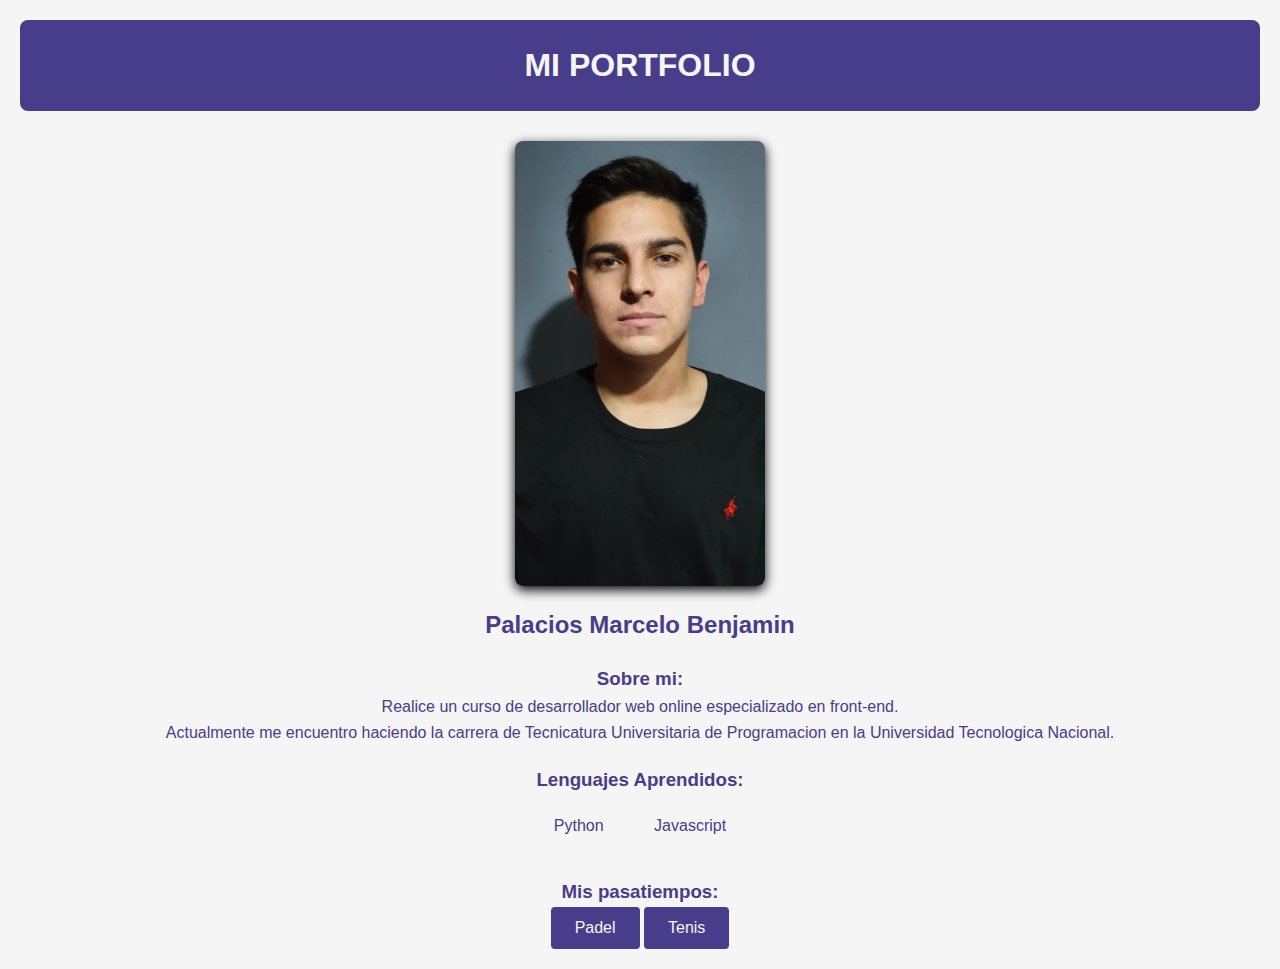
<file: index.html>
<!DOCTYPE html>
<html lang="en">
<head>
    <meta charset="UTF-8">
    <meta name="viewport" content="width=device-width, initial-scale=1.0">
    <title>Trabajo Practico 1</title>
    <link rel="stylesheet" href="styles.css">
</head>
<body>
    <div class="header">
    <h1>MI PORTFOLIO</h1>
    </div>
    <div>
        <img class="img_portfolio" src="images/foto_principal.jpg" alt="img_portfolio">
    </div>
    <h2>Palacios Marcelo Benjamin</h2>
    <h3>Sobre mi:</h3>
    <p>Realice un curso de desarrollador web online especializado en front-end.</p>
    <p>Actualmente me encuentro haciendo la carrera de Tecnicatura Universitaria de Programacion en la Universidad Tecnologica Nacional.
    </p>
    <h3>Lenguajes Aprendidos:</h3>
    <ol>
        <a href="https://www.python.org/doc/"><li>Python</li></a>
        <a href="https://desarrolloweb.com/manuales/manual-javascript.html"><li>Javascript</li></a>
    </ol>
    <div>
        <h3>Mis pasatiempos:</h3>
        <ul>
            <a href="padel.html"><button class="boton">Padel</button></a>
            <a href="tenis.html"><button class="boton">Tenis</button></a>
        </ul>
    </div>
</body>
</html>
</file>
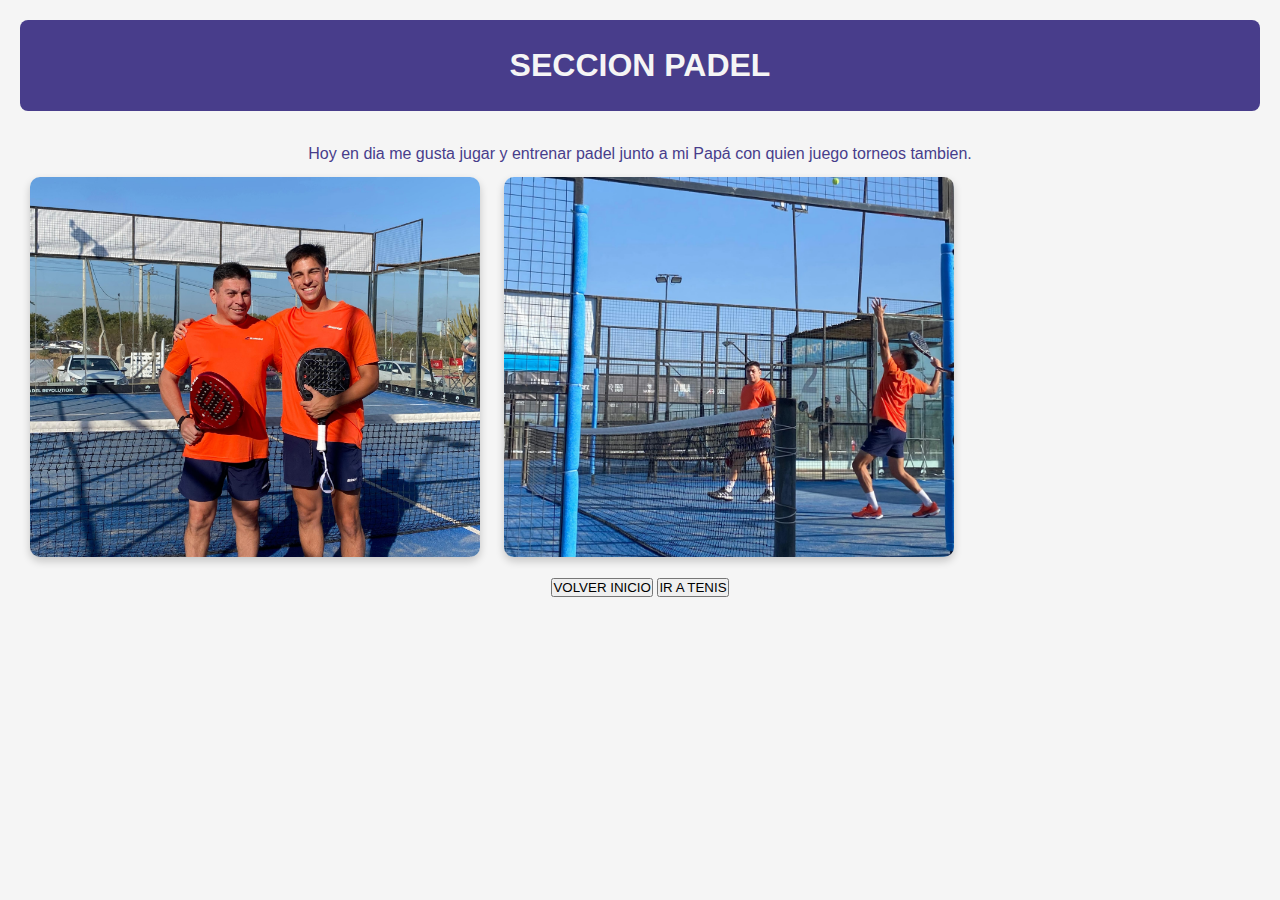
<file: padel.html>
<!DOCTYPE html>
<html lang="en">
<head>
    <meta charset="UTF-8">
    <meta name="viewport" content="width=device-width, initial-scale=1.0">
    <title>Padel</title>
    <link rel="stylesheet" href="styles.css">
</head>
<body>
    <div class="header_padel">
        <h1>SECCION PADEL</h1>
    </div>
    <p>Hoy en dia me gusta jugar y entrenar padel junto a mi Papá con quien juego torneos tambien.</p>
    <div>
        <img class="img_padel" src="images/padel_1.jpg" alt="img_padel">
        <img class="img_padel" src="images/padel_2.jpg" alt="img_padel">
    </div>
    <div>
        <ul>
            <a href="index.html"><button>VOLVER INICIO</button></a>
            <a href="tenis.html"><button>IR A TENIS</button></a>
        </ul>
    </div>
</body>
</html>
</file>
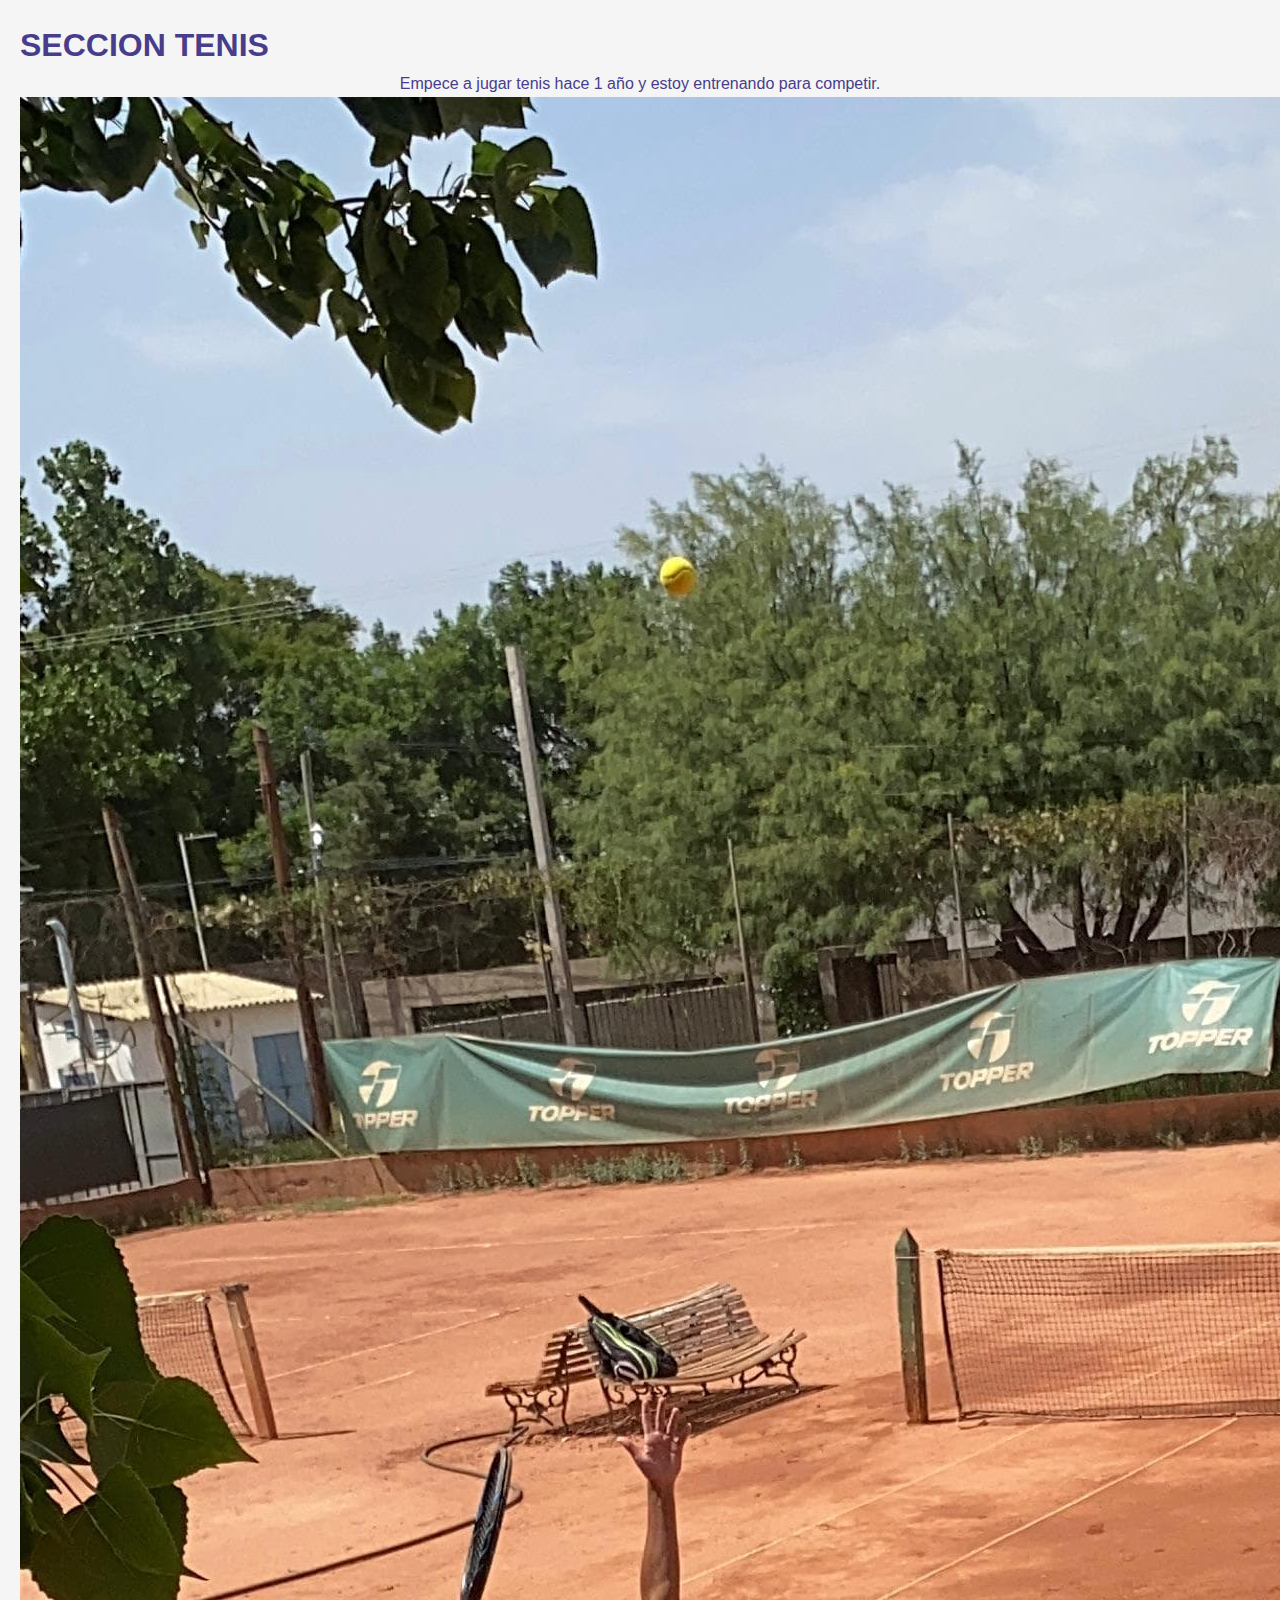
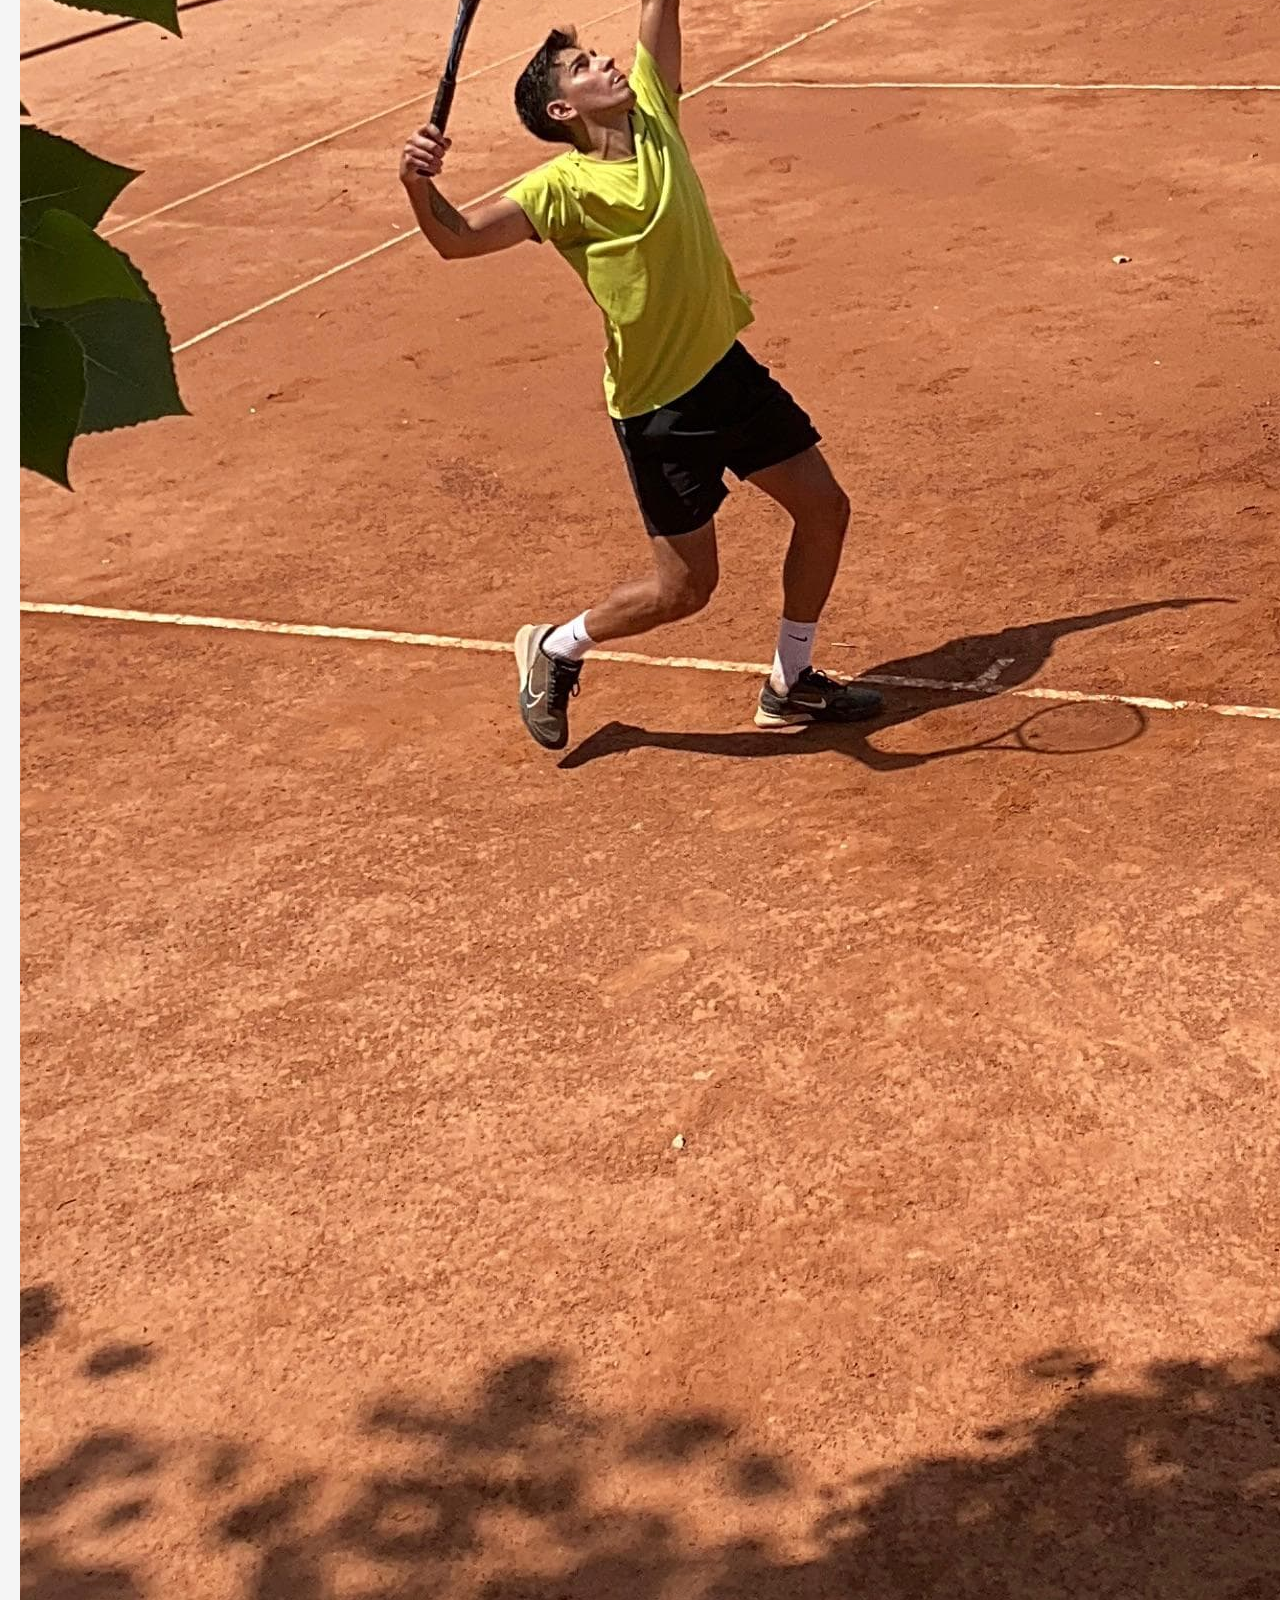
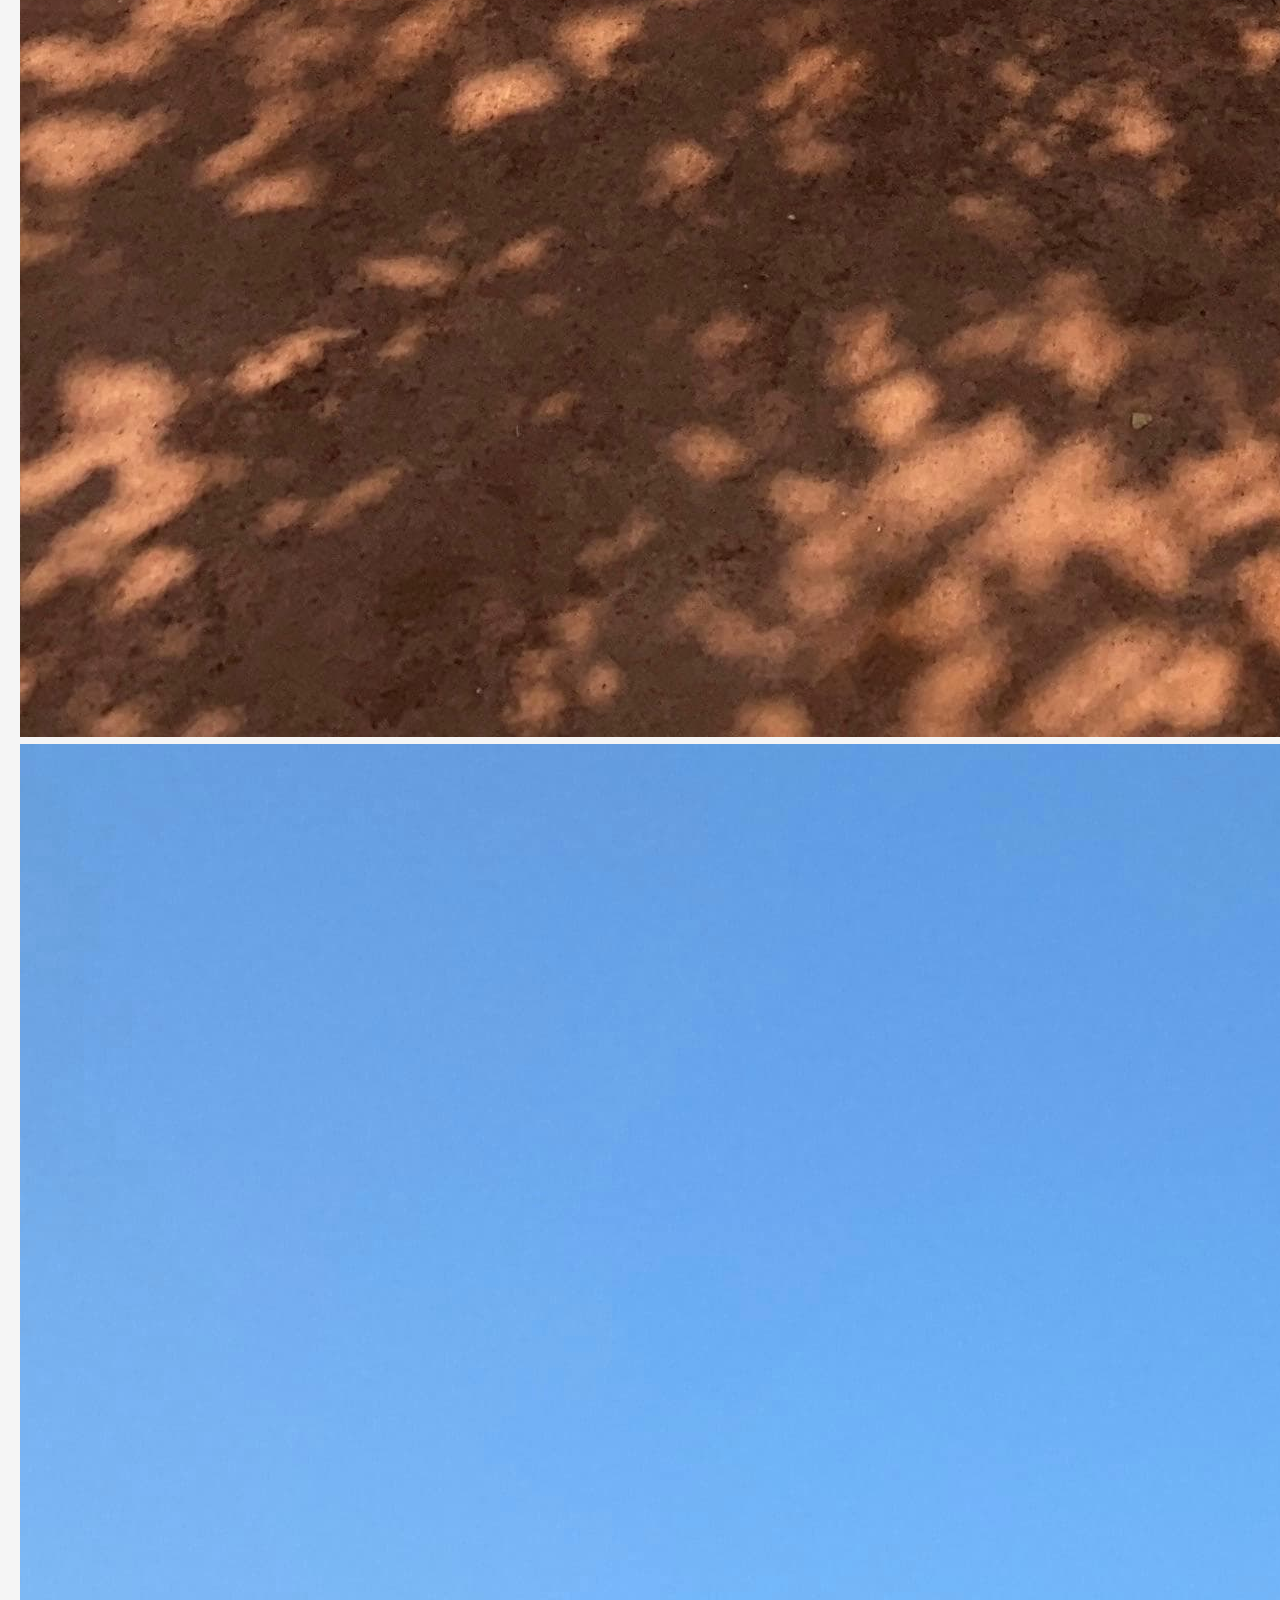
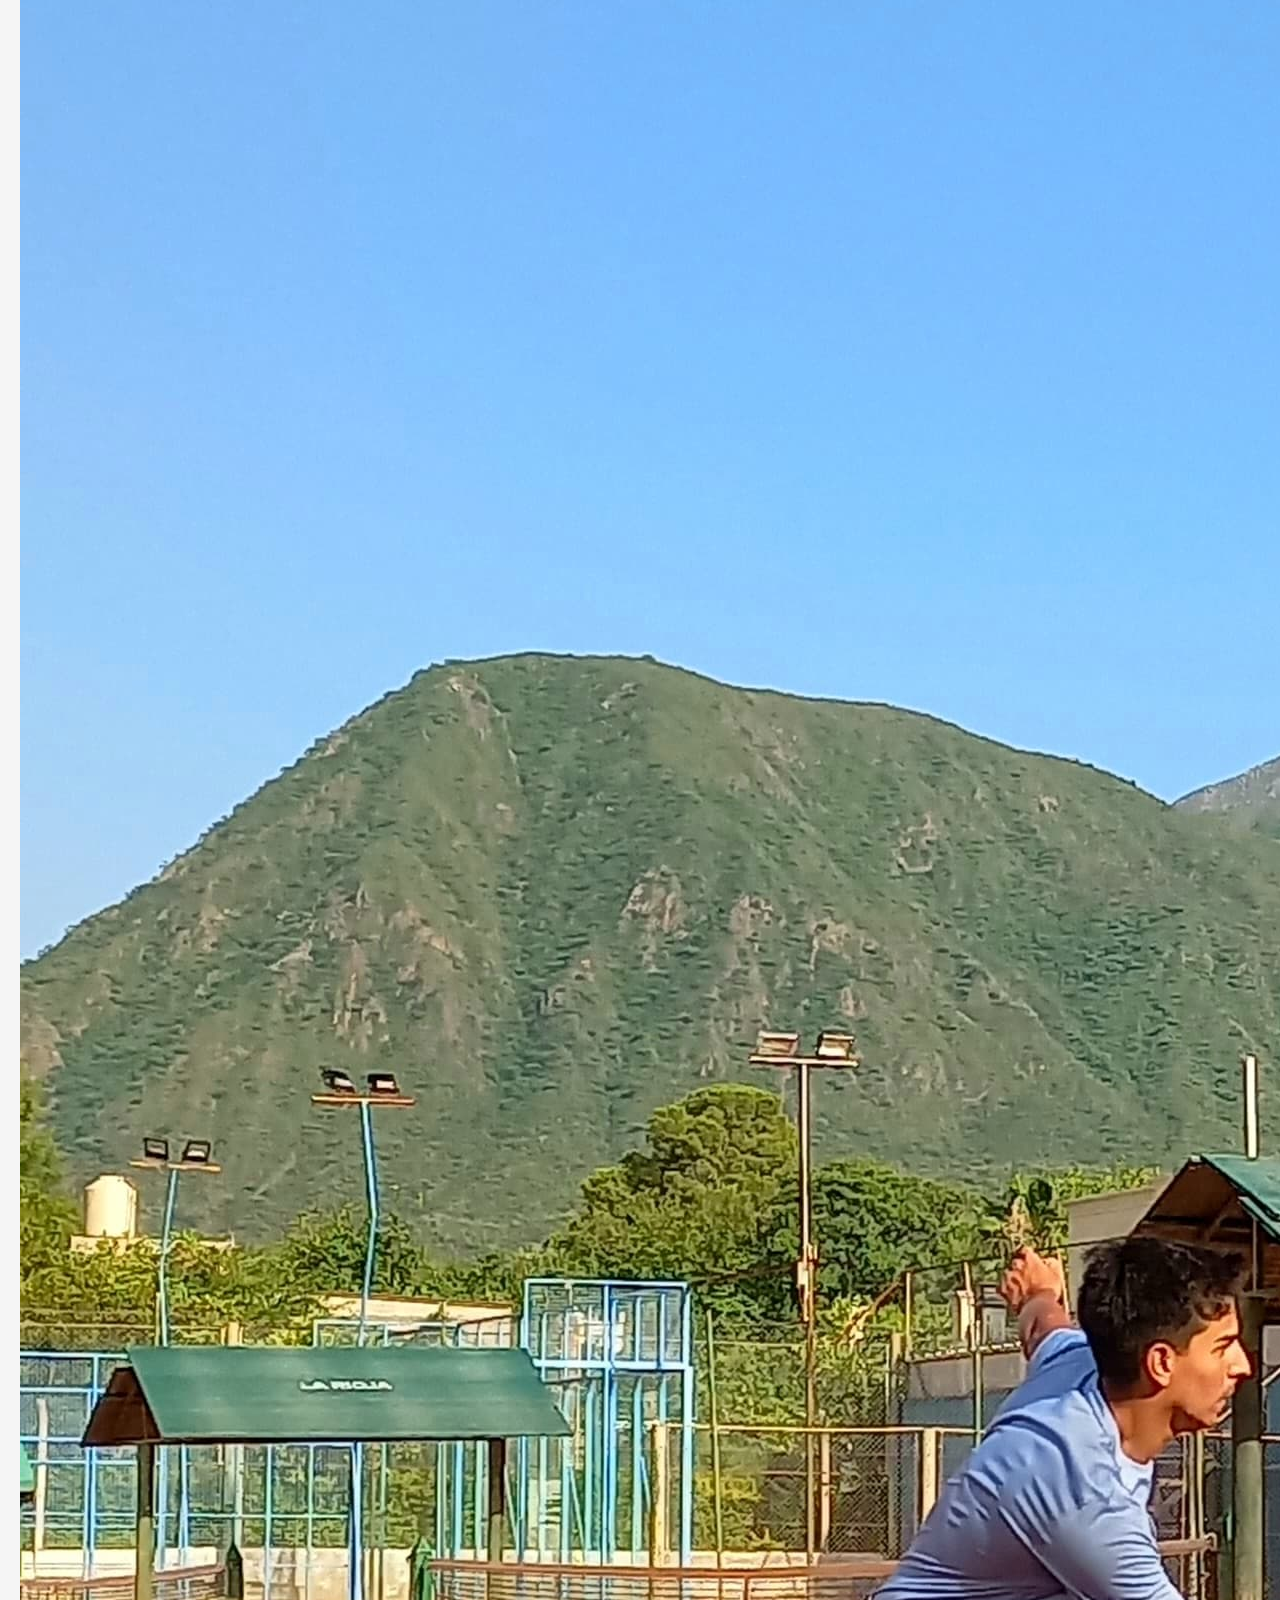
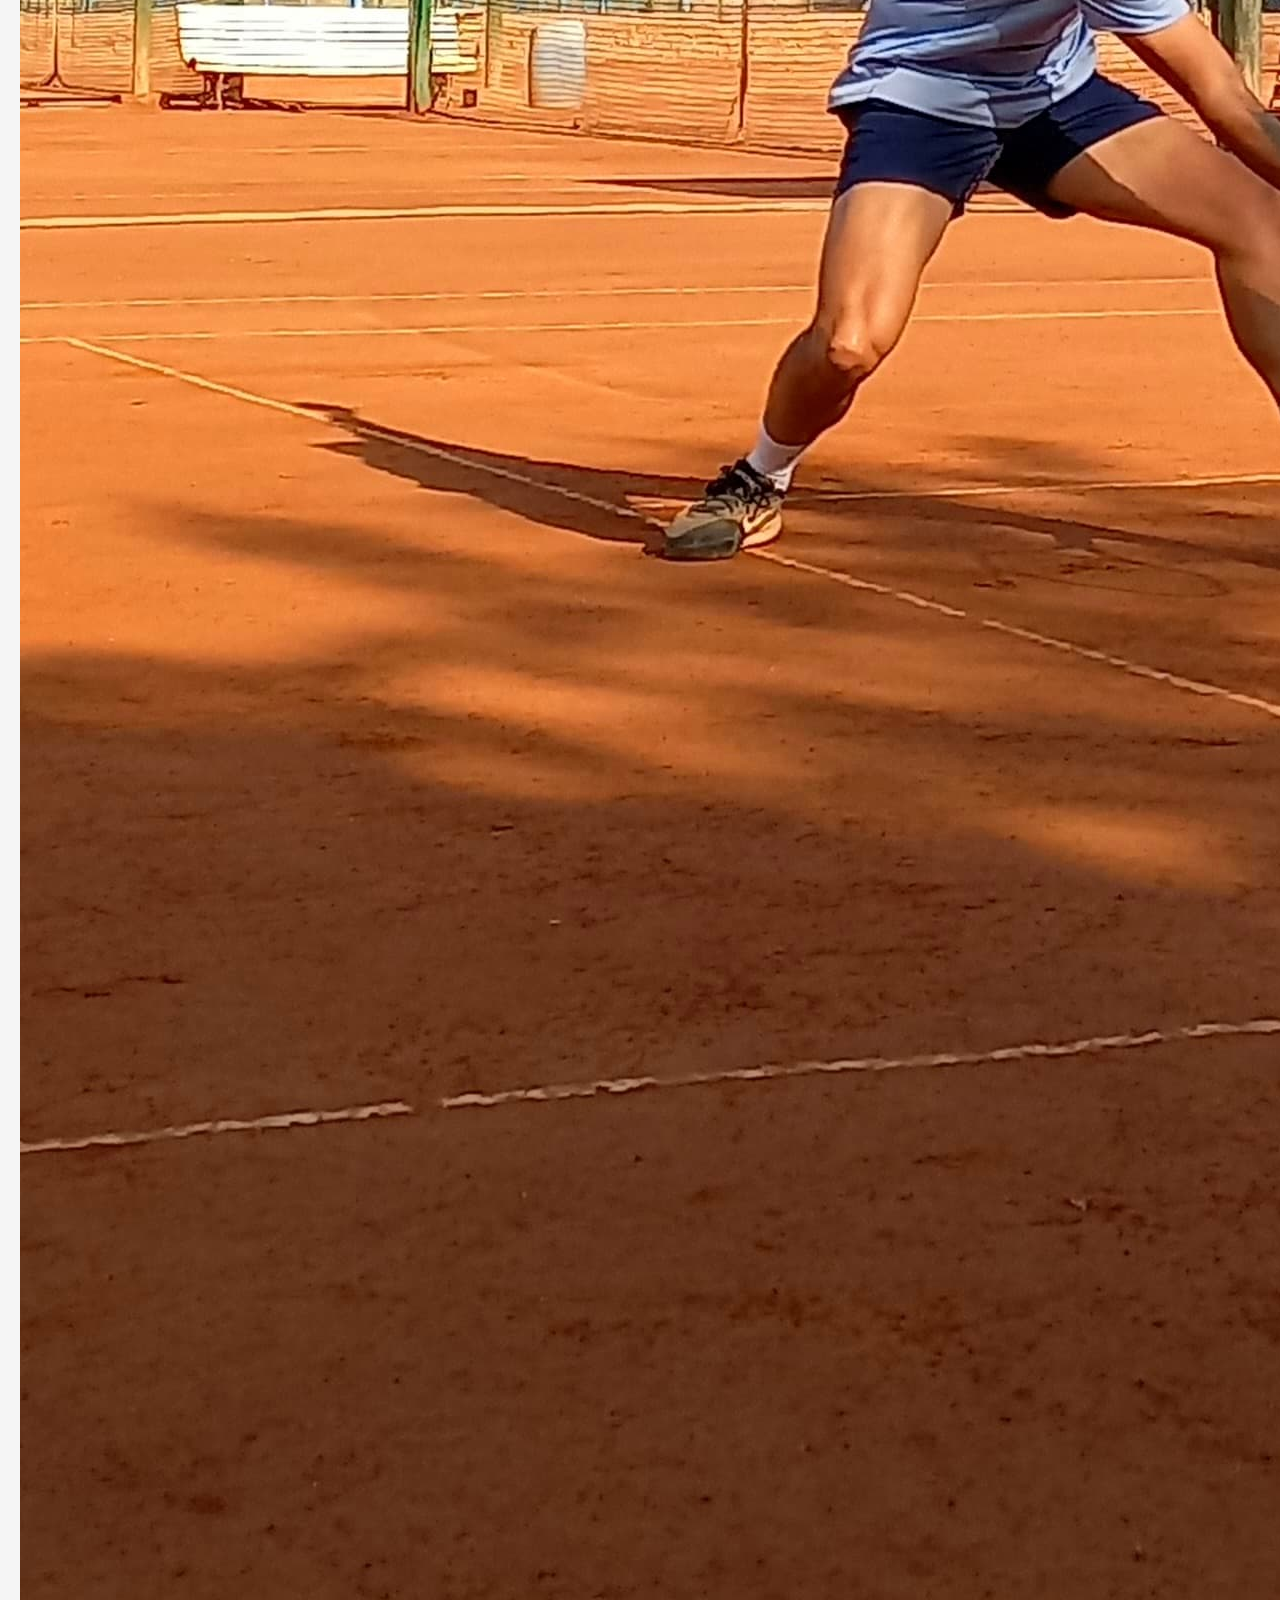
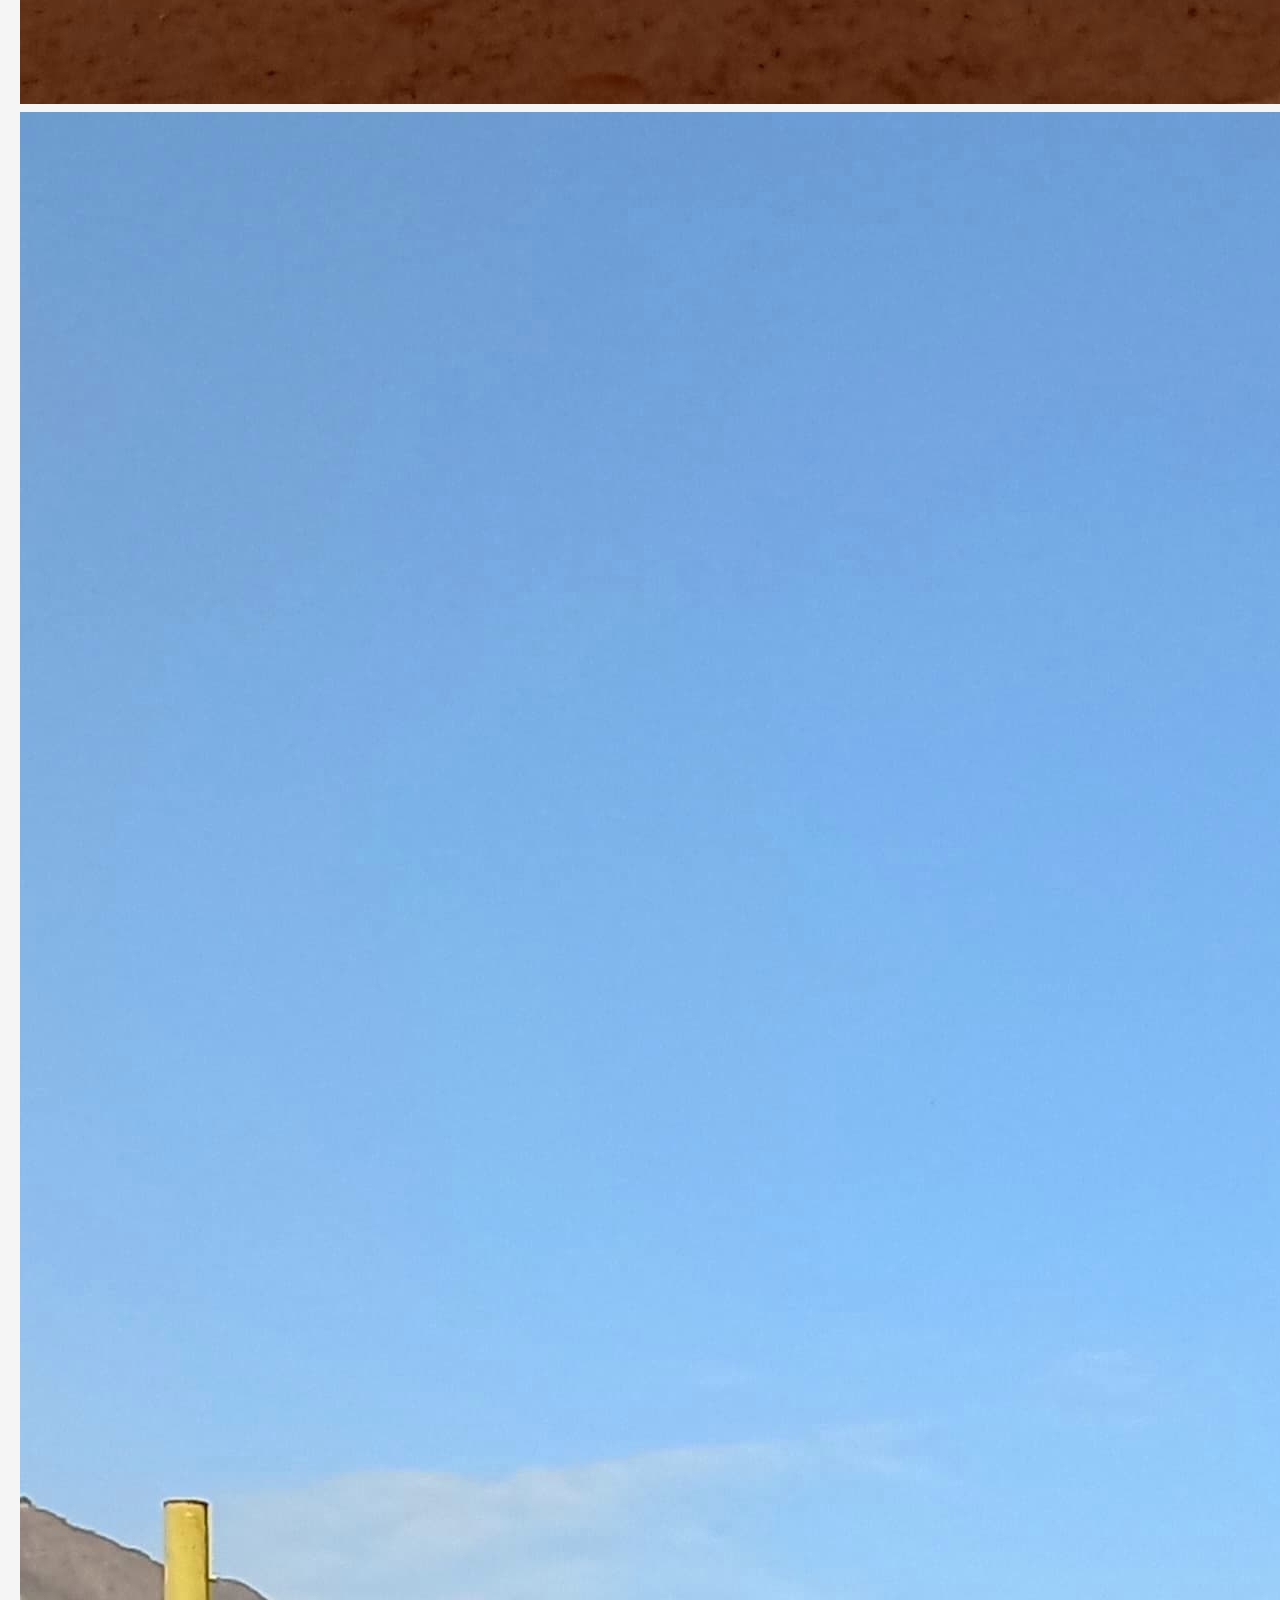
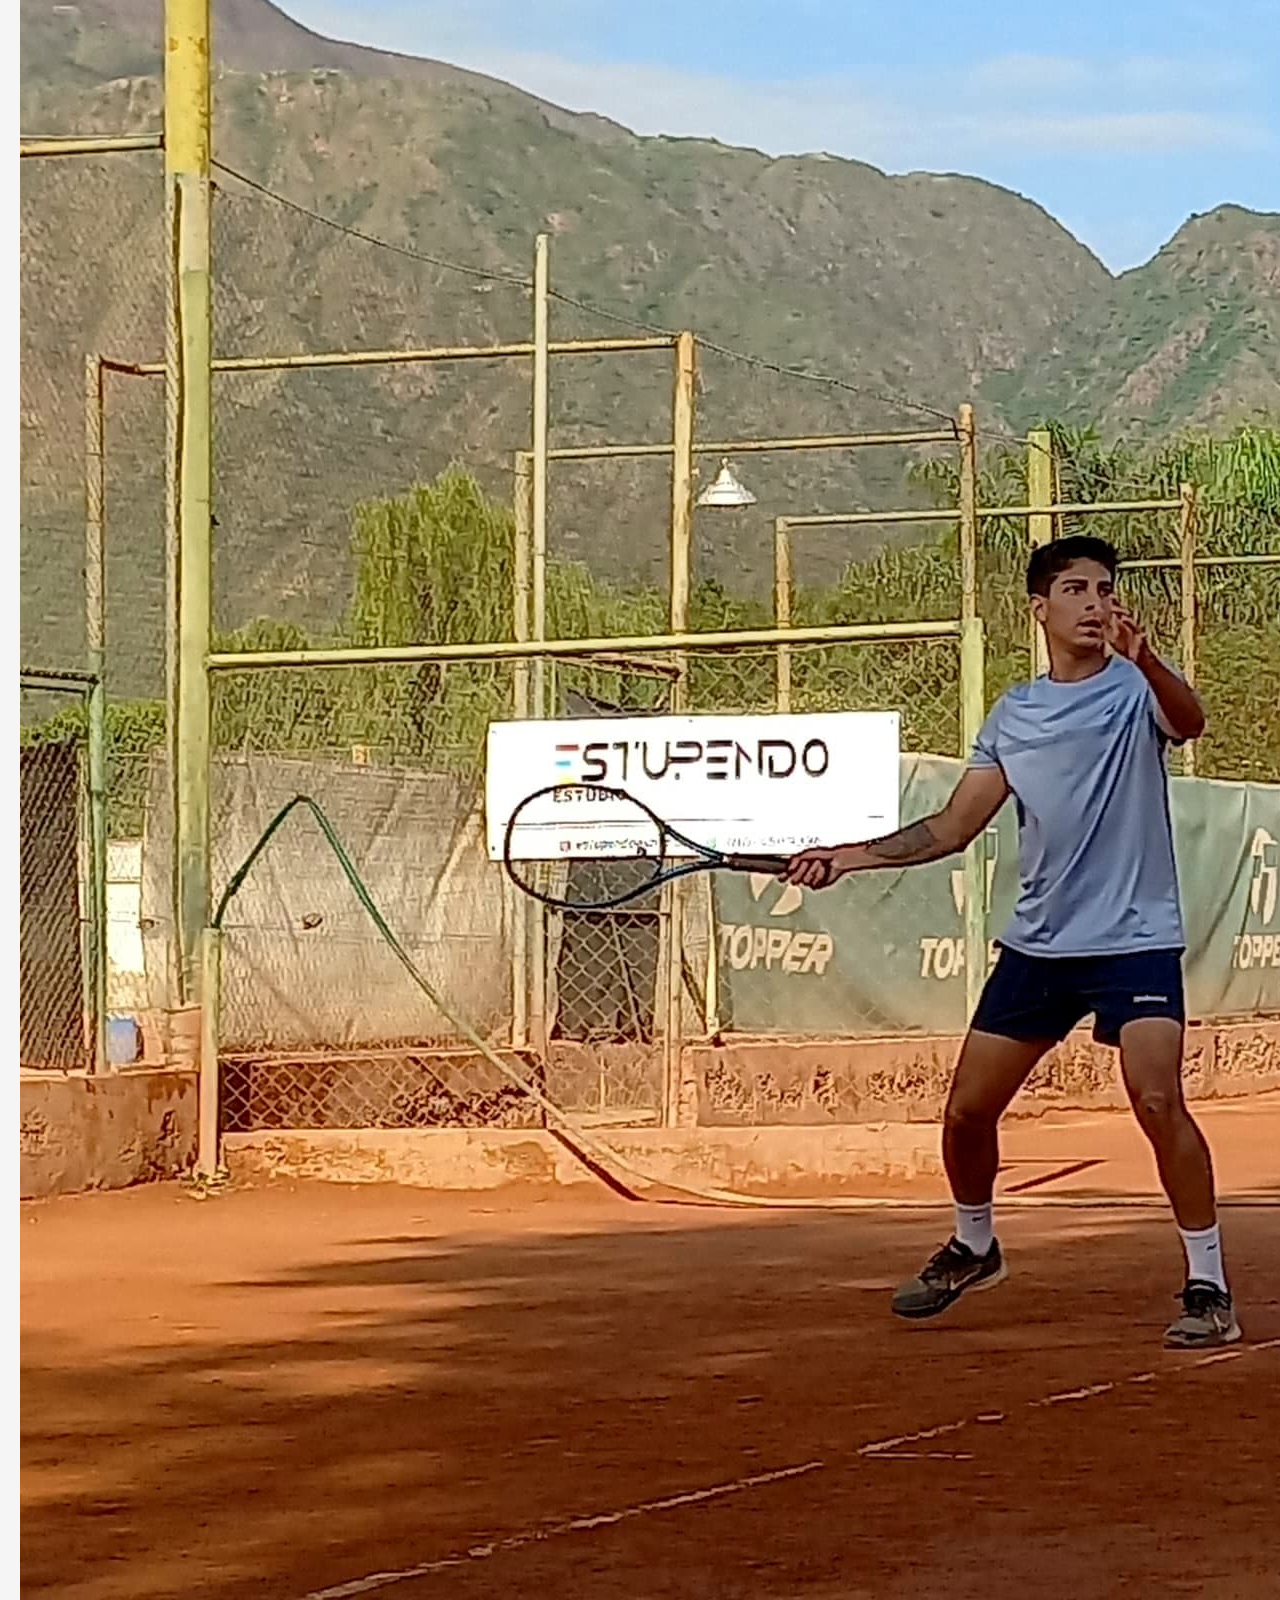
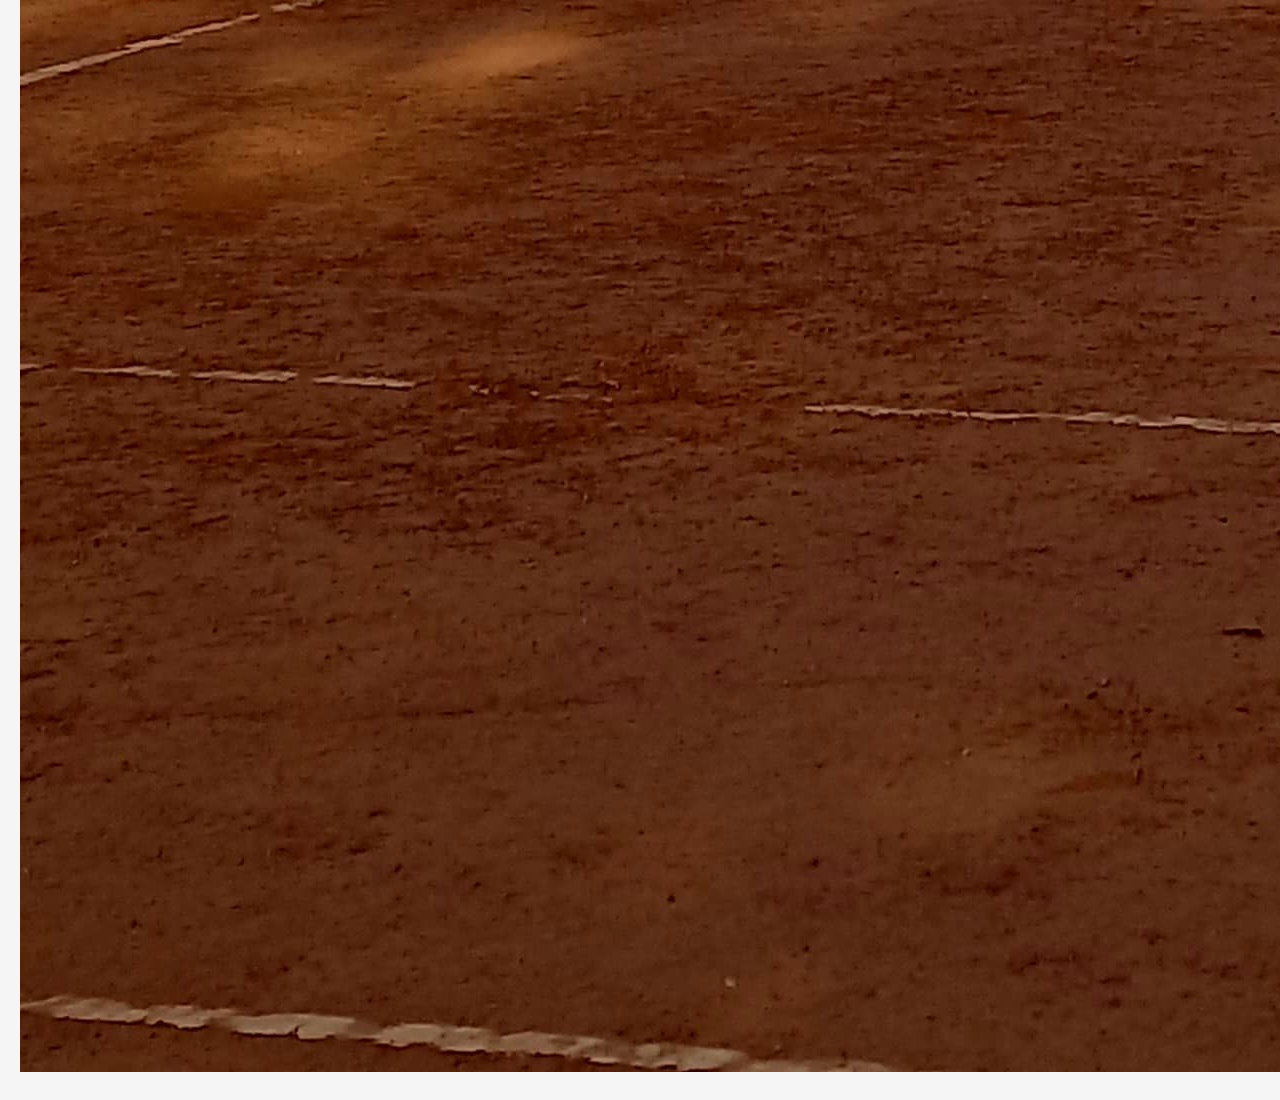
<file: tenis.html>
<!DOCTYPE html>
<html lang="en">
<head>
    <meta charset="UTF-8">
    <meta name="viewport" content="width=device-width, initial-scale=1.0">
    <title>Tenis</title>
    <link rel="stylesheet" href="styles.css">
</head>
<body>
    <div>
        <h1>SECCION TENIS</h1>
    </div>
    <p>Empece a jugar tenis hace 1 año y estoy entrenando para competir.</p>
    <img src="images/tenis_1.jpg" alt="">
    <img src="images/tenis_2.jpg" alt="">
    <img src="images/tenis_3.jpg" alt="">
    
</body>
</html>
</file>
<file: styles.css>
*{
    margin: 0;
    padding: 0;
    box-sizing: border-box;
}

body {
    font-family: 'Segoe UI', Tahoma, Geneva, Verdana, sans-serif;
    background-color: whitesmoke;
    color: darkslateblue;
    padding: 20px;
    line-height: 1.6;
}

.header {
    color: whitesmoke;
    background-color: darkslateblue;
    padding: 20px;
    text-align: center;
    border-radius: 8px;
    margin-bottom: 30px;
}

.img_portfolio {
    display: block;
    max-width: 250px;
    margin: 0 auto 20px auto;
    border-radius: 8px;
    box-shadow: 0px 4px 12px rgba(0, 0, 0, 1);
}

h2, h3 {
    text-align: center;
    margin-top: 20px;

}

p {
    text-align: center;
}

ol, ul {
    list-style: none;
    padding: 0;
    text-align: center;
}

ol li, ul li {
    display: inline-block;
    margin: 8px;
    padding: 10px 15px;
    border-radius: 6px;
    transition: background-color 0.3s ease;
}

a {
    text-decoration: none;
    color: inherit;
}

.header_padel {
    background-color: darkslateblue;
    color: whitesmoke;
    padding: 20px 0;
    text-align: center;
    border-radius: 8px;
    margin-bottom: 30px;
}

.img_padel {
    display: inline-block;
    margin: 10px;
    width: 450px;
    height: 380px;
    object-fit: cover;
    border-radius: 10px;
    box-shadow: 0 4px 8px rgba(0, 0, 0, 0.2);
}

.img_padel_container {
    display: flex;
    justify-content: center;
    flex-wrap: wrap;
    margin-bottom: 20px;
}

.header_tenis {
    background-color: darkslateblue;
    color: whitesmoke;
    padding: 20px 0;
    text-align: center;
    border-radius: 10px;
    margin-bottom: 30px;

}

.img_tenis {
    display: inline-block;
    margin: 10px;
    width: 450px;
    height: 380px;
    object-fit: cover;
    border-radius: 10px;
    box-shadow: 0 4px 8px rgba(0, 0, 0, 0.2);
}

.img_tenis_container {
    display: flex;
    justify-content: center;
    flex-wrap: wrap;
    margin-bottom: 20px;
}


.boton {
    background-color: darkslateblue;
    color: whitesmoke;
    padding: 12px 24px;
    border: none;
    border-radius: 4px;
    cursor: pointer;
    font-size: 16px;
    transition: background-color 0.3s ease;
}

.boton:hover {
    background-color: rgb(48, 41, 96);
}
</file>
